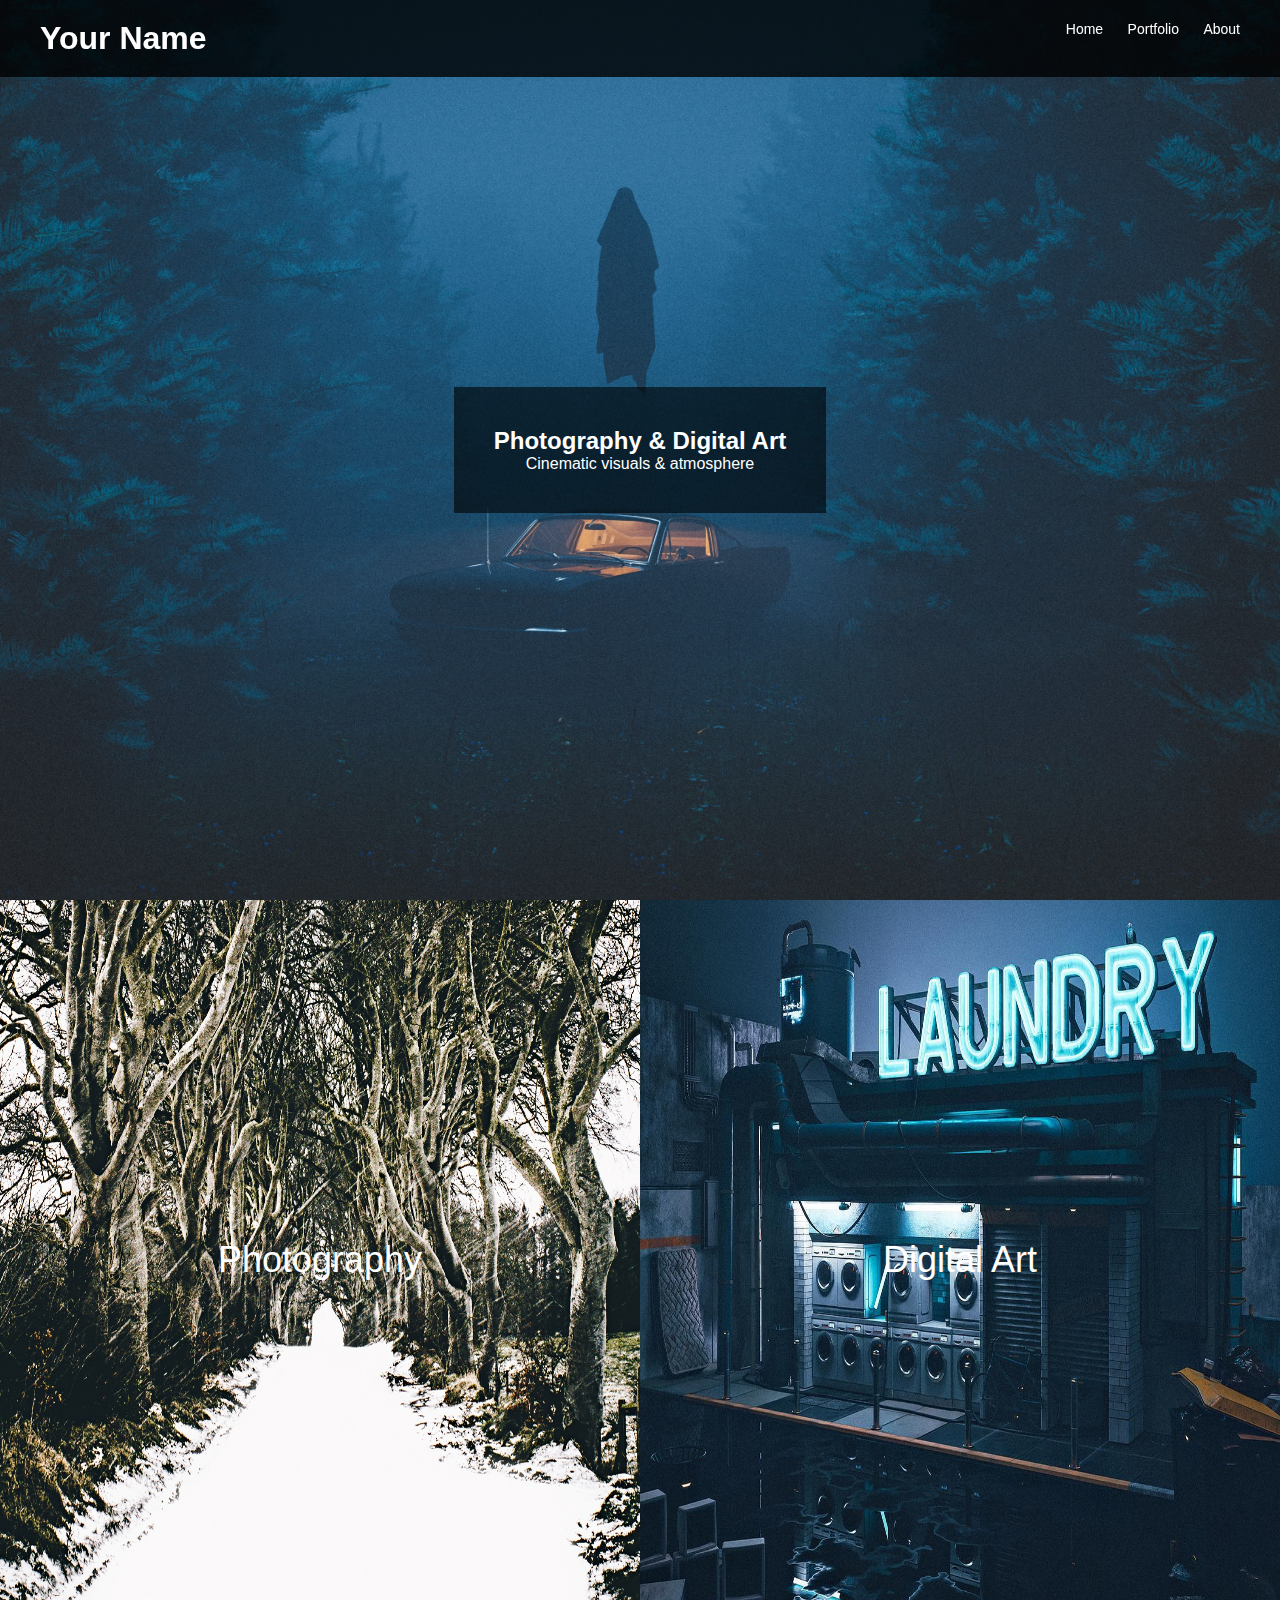
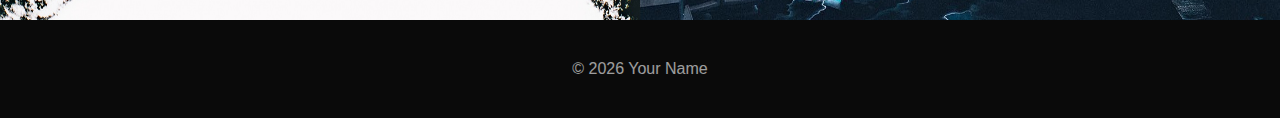
<file: index.html>
<!DOCTYPE html>
<html lang="en">
<head>
  <meta charset="UTF-8">
  <title>Your Name – Photography</title>
  <link rel="stylesheet" href="style.css">
</head>
<body>

<header>
  <h1>Your Name</h1>
  <nav>
    <a href="index.html">Home</a>
    <a href="portfolio.html">Portfolio</a>
    <a href="about.html">About</a>
  </nav>
</header>

<section class="hero">
  <div class="hero-text">
    <h2>Photography & Digital Art</h2>
    <p>Cinematic visuals & atmosphere</p>
  </div>
</section>

<section class="split">
  <a href="portfolio.html" class="split-box left">
    <span>Photography</span>
  </a>

  <a href="portfolio.html" class="split-box right">
    <span>Digital Art</span>
  </a>
</section>

<footer>
  © 2026 Your Name
</footer>

</body>
</html>
</file>
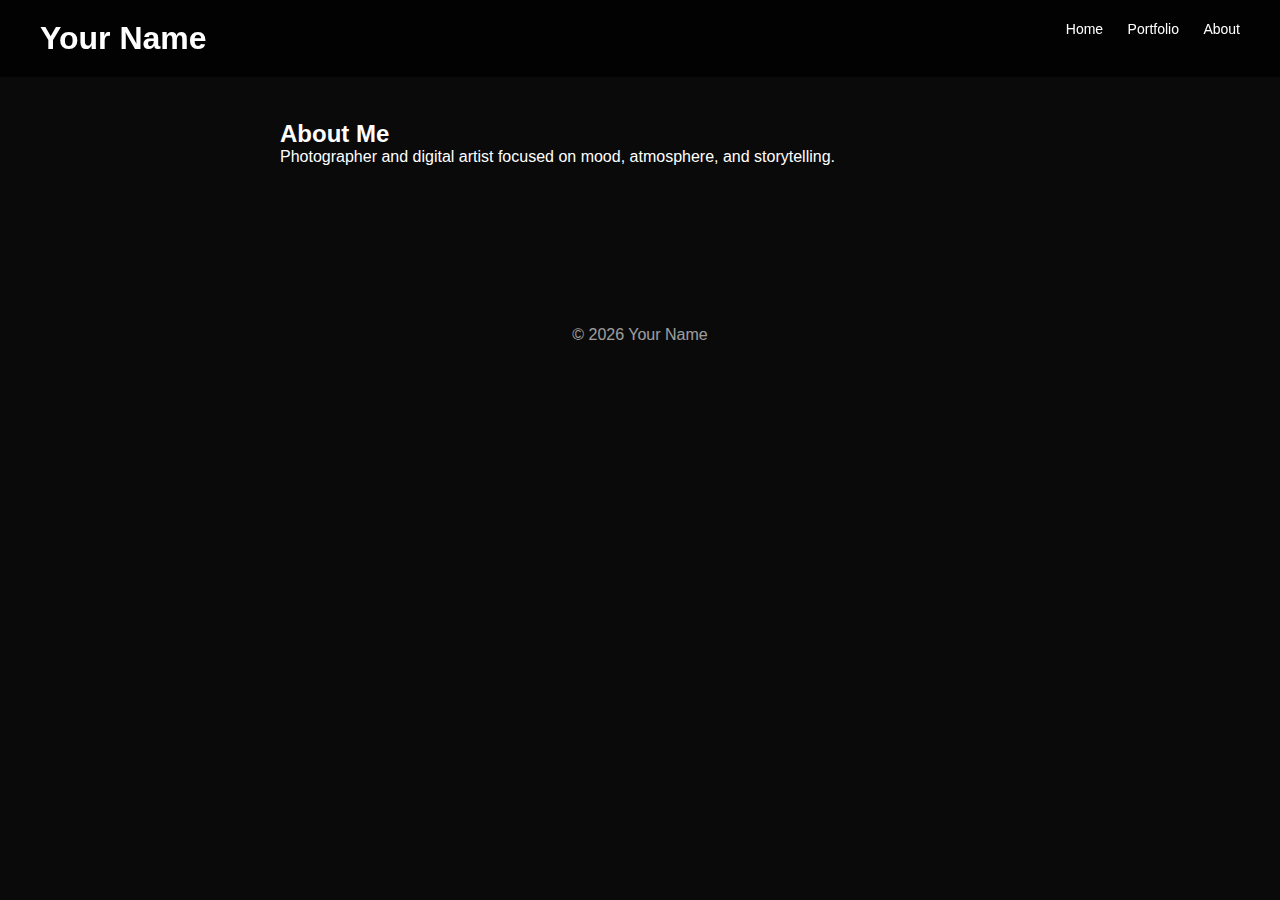
<file: about.html>
<!DOCTYPE html>
<html lang="en">
<head>
  <meta charset="UTF-8">
  <title>About</title>
  <link rel="stylesheet" href="style.css">
</head>
<body>

<header>
  <h1>Your Name</h1>
  <nav>
    <a href="index.html">Home</a>
    <a href="portfolio.html">Portfolio</a>
    <a href="about.html">About</a>
  </nav>
</header>

<section class="about">

  <h2>About Me</h2>

  <p>
    Photographer and digital artist focused on mood,
    atmosphere, and storytelling.
  </p>

</section>

<footer>
  © 2026 Your Name
</footer>

</body>
</html>
</file>
<file: style.css>
* {
  margin: 0;
  padding: 0;
  box-sizing: border-box;
  font-family: Arial, sans-serif;
}

body {
  background: #0a0a0a;
  color: white;
}

/* Header */

header {
  position: fixed;
  top: 0;
  width: 100%;
  padding: 20px 40px;
  display: flex;
  justify-content: space-between;
  background: rgba(0,0,0,0.8);
  z-index: 10;
}

header a {
  color: white;
  text-decoration: none;
  margin-left: 20px;
  font-size: 14px;
}

/* Hero */

.hero {
  height: 100vh;
  background: url("images/hero.jpg") center/cover no-repeat;
  display: flex;
  align-items: center;
  justify-content: center;
}

.hero-text {
  text-align: center;
  background: rgba(0,0,0,0.6);
  padding: 40px;
}

/* Split */

.split {
  display: grid;
  grid-template-columns: 1fr 1fr;
  height: 80vh;
}

.split-box {
  display: flex;
  justify-content: center;
  align-items: center;
  font-size: 36px;
  text-decoration: none;
  color: white;
  background-size: cover;
  background-position: center;
}

.left,
.right {
  background-image: url("images/split.jpg");
  background-size: 200% 100%;
}

/* Left half */
.left {
  background-position: left center;
}

/* Right half */
.right {
  background-position: right center;
}

/* Gallery */

.gallery {
  padding: 120px 40px;
  display: grid;
  grid-template-columns: repeat(auto-fill, minmax(300px,1fr));
  gap: 20px;
}

.gallery img {
  width: 100%;
  height: 300px;
  object-fit: cover;
}

/* About */

.about {
  padding: 120px 40px;
  max-width: 800px;
  margin: auto;
}

/* Footer */

footer {
  text-align: center;
  padding: 40px;
  opacity: 0.6;
}
</file>
